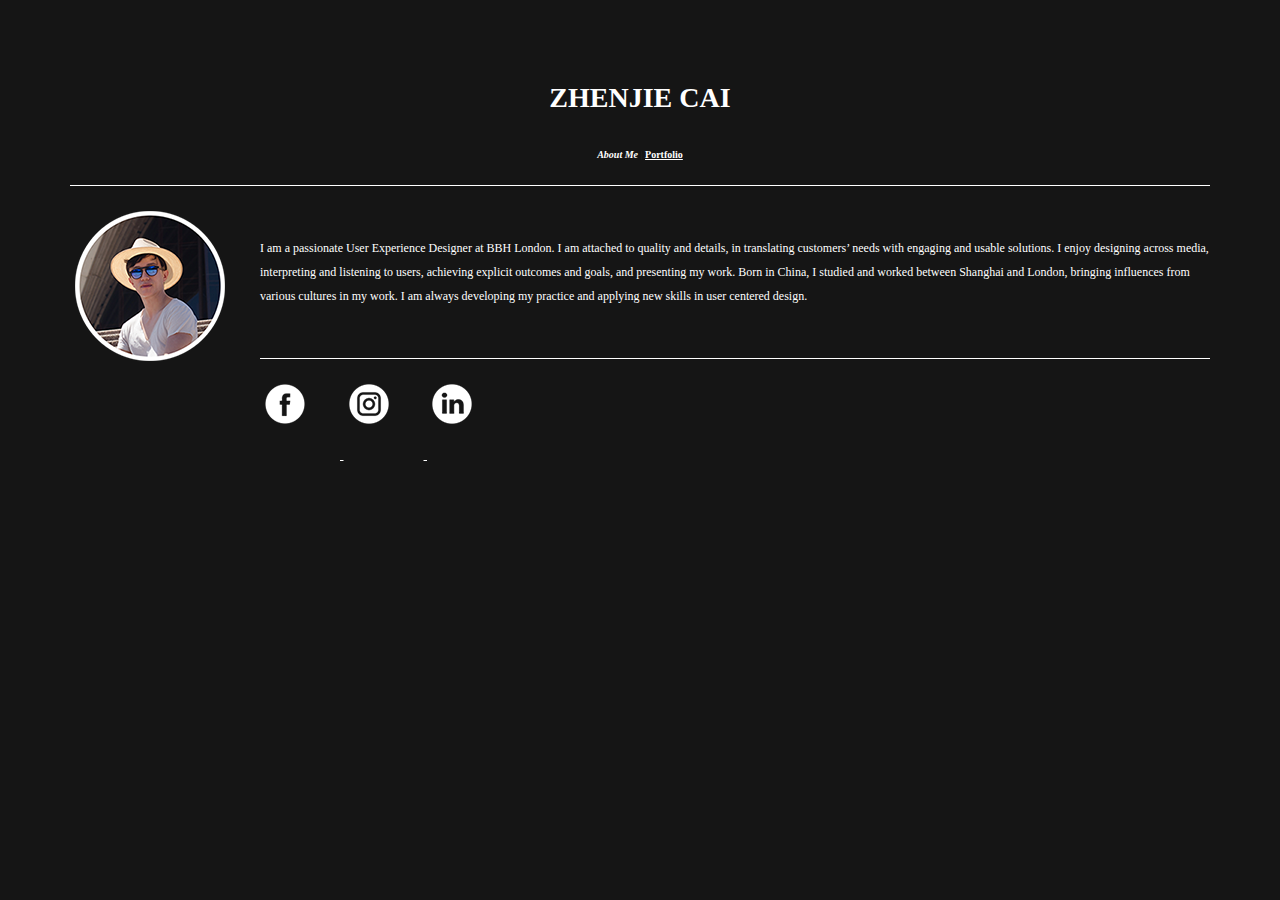
<file: index.html>
<!DOCTYPE html>
<html lang="en">
<head>
	<meta charset="UTF-8">
	<title>Zhenjie Cai | About Me</title>

	<link rel="stylesheet" href="css/style.css">

</head>
<body>	
	<h1>Zhenjie Cai</h1>

	<nav>
		<strong>About Me</strong>
		|
		<a href="portfolio.html">Portfolio</a>
	</nav>
	
	<hr>

	<img class="profile-image" src="images/zhenjie-image.png" alt="Zhenjie">

	<p>
		I am a passionate User Experience Designer at BBH London. I am attached to quality and details, in translating customers’ needs with engaging and usable solutions. I enjoy designing across media, interpreting and listening to users, achieving explicit outcomes and goals, and presenting my work. Born in China, I studied and worked between Shanghai and London, bringing influences from various cultures in my work. I am always developing my practice and applying new skills in user centered design.
	</p>

	<hr>

	<div class="social-icons img">

      <a target="_blank" href="https://www.facebook.com">
      	<img alt="facebook link" src="images/facebook.png">
      </a>

      <a target="_blank" href="https://www.instagram.com">
      	<img alt="instagram link" src="images/instagram.png">
      </a>

      <a target="_blank" href="https://www.linkedin.com/in/zhenjiecai/">
      	<img alt="linkedin link" src="images/linkedin.png">
      </a>
      
    </div>

	
</body>
</html>
</file>
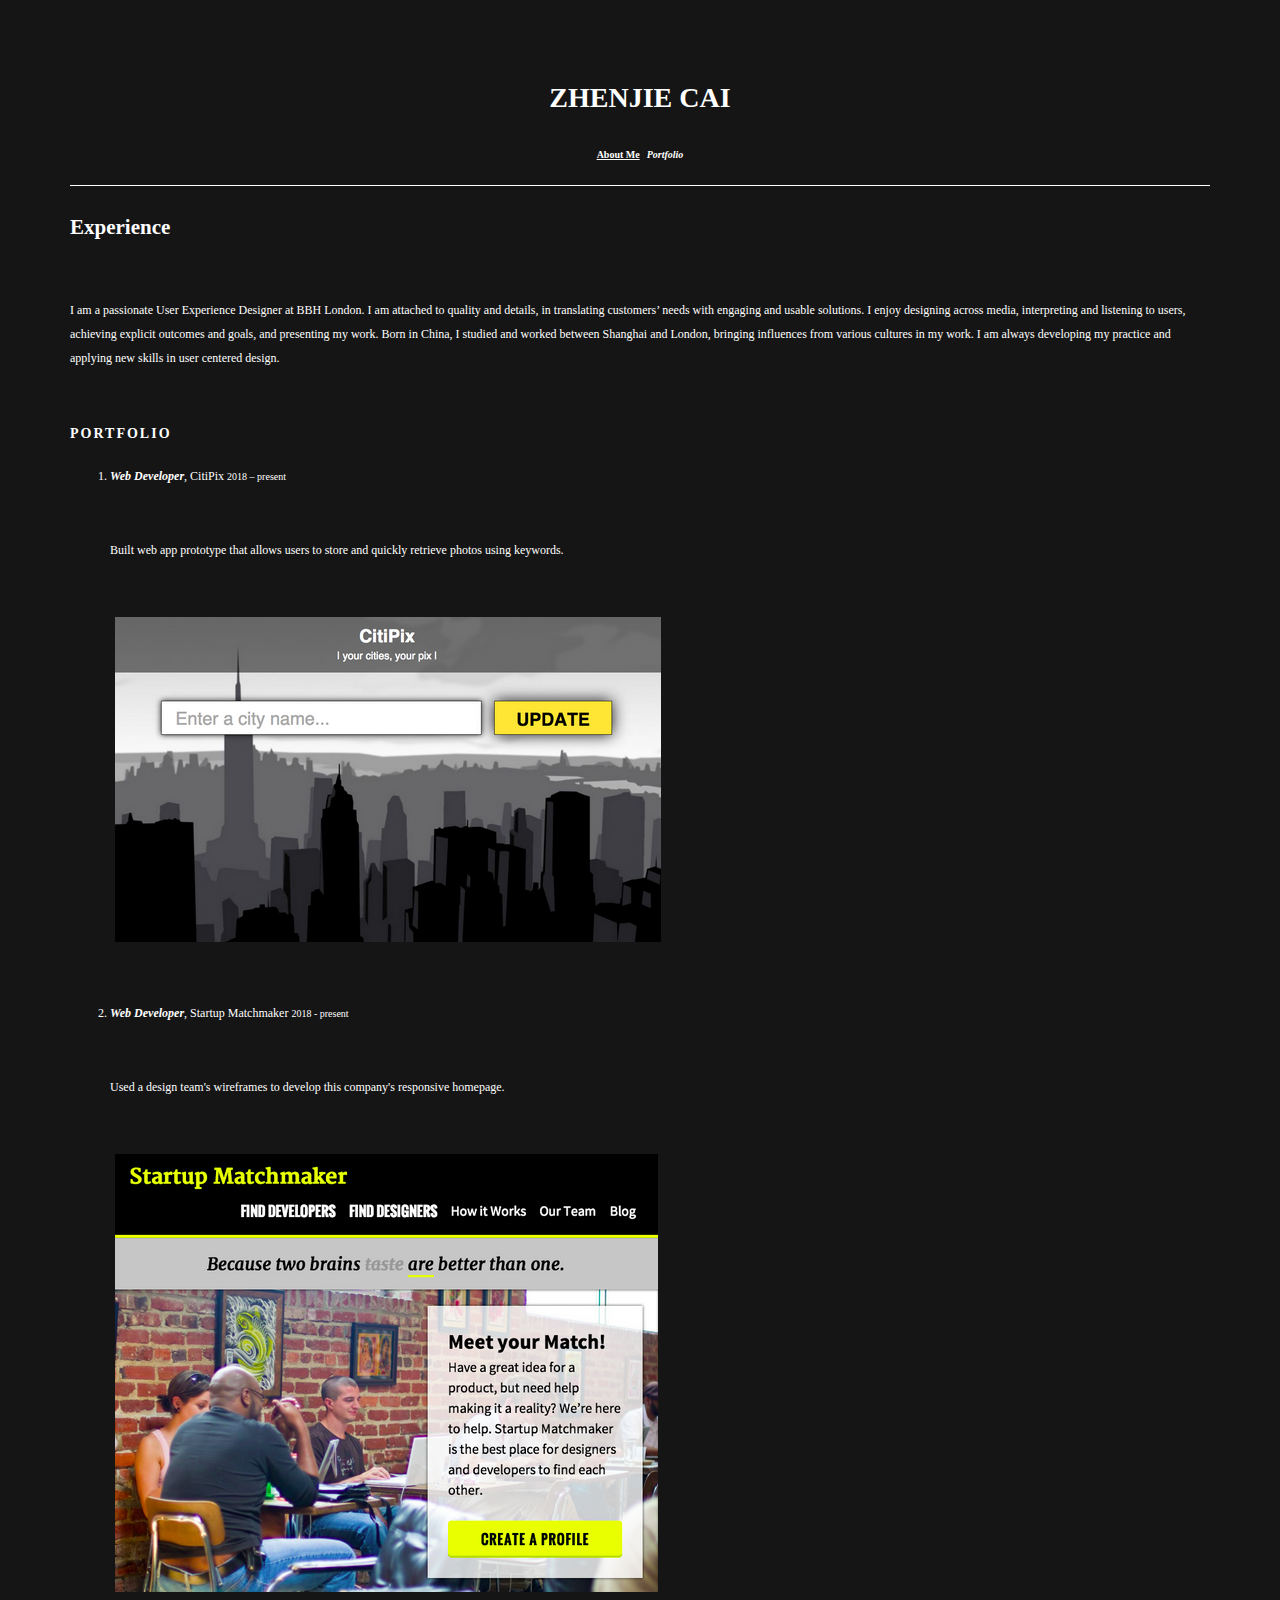
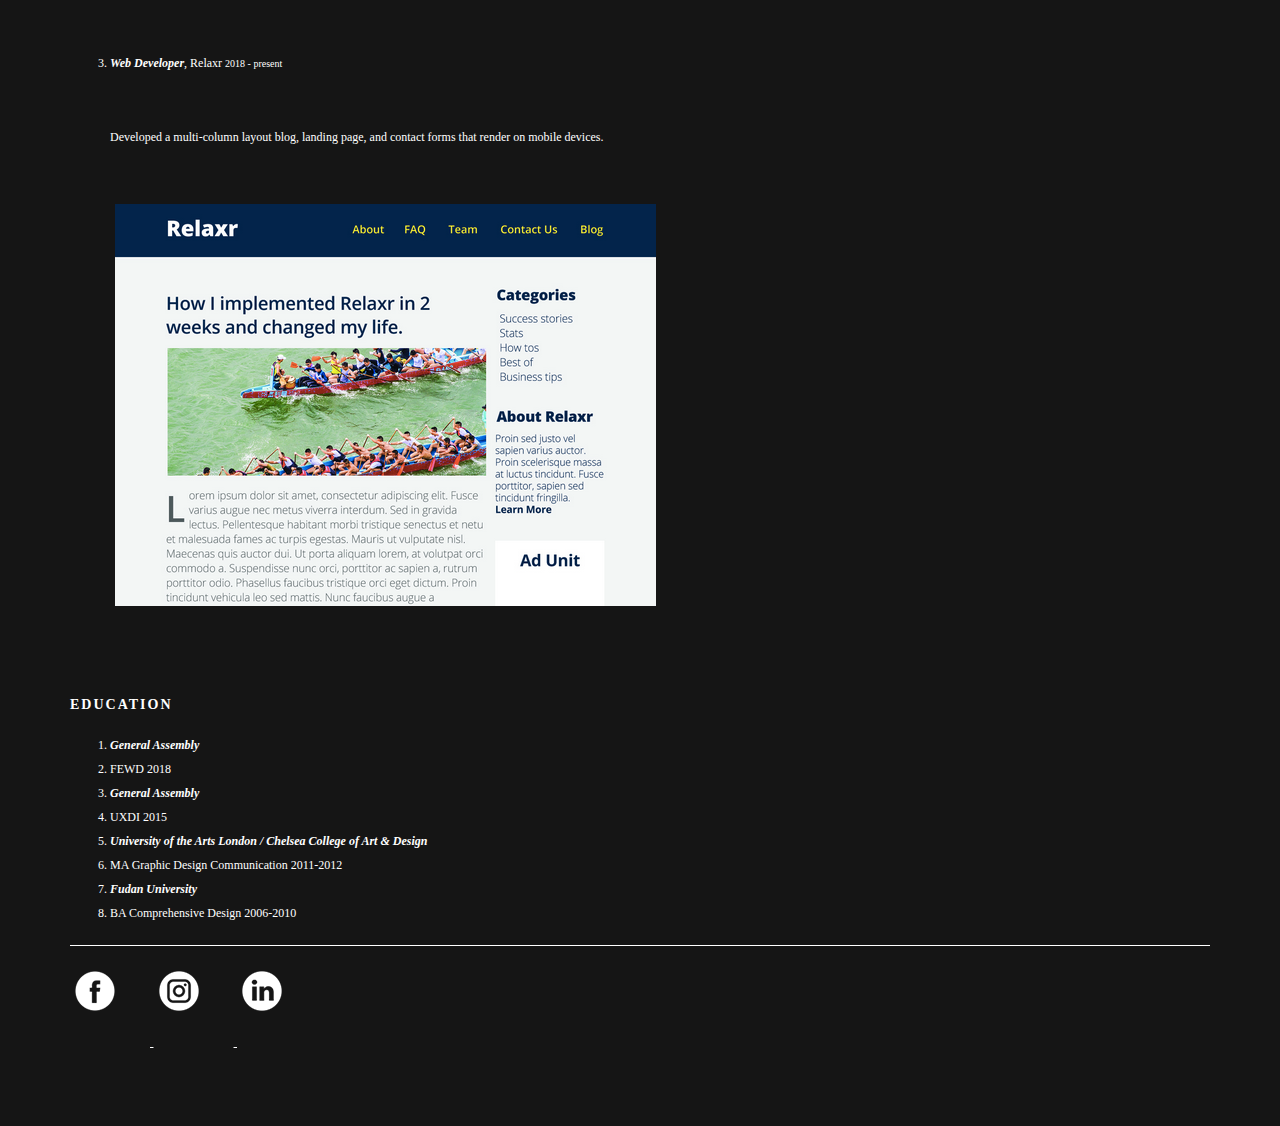
<file: portfolio.html>
<!DOCTYPE html>
<html lang="en">
<head>
	<meta charset="UTF-8">
	<title>Zhenjie Cai | Potfolio</title>

	<link rel="stylesheet" href="css/style.css">
</head>
<body>
	<h1>Zhenjie Cai</h1>
	
	<nav>
		<a href="index.html">About Me</a>
		|
		<strong>Portfolio</strong>
	</nav>


	<hr>

	<h2>Experience</h2>

	<p>
		I am a passionate User Experience Designer at BBH London. I am attached to quality and details, in translating customers’ needs with engaging and usable solutions. I enjoy designing across media, interpreting and listening to users, achieving explicit outcomes and goals, and presenting my work. Born in China, I studied and worked between Shanghai and London, bringing influences from various cultures in my work. I am always developing my practice and applying new skills in user centered design.
	</p>

	 <h3>Portfolio</h3>

	 <ul>
	 	<li>
	        <h4><strong>Web Developer</strong>, CitiPix <small> 2018 – present</small></h4>
	        <p>Built web app prototype that allows users to store and quickly retrieve photos using keywords.</p>
	        <img src="images/citipix_deliverable.png">
      	</li>

      	<li>
	        <h4><strong>Web Developer</strong>, Startup Matchmaker <small>2018 - present</small></h4>
	        <p>Used a design team's wireframes to develop this company's responsive homepage.</p>
	        <img src="images/startup_matchmaker_deliverable.png" >
      	</li>

      	<li>
	        <h4><strong>Web Developer</strong>, Relaxr <small> 2018 - present</small></h4>
	        <p>Developed a multi-column layout blog, landing page, and contact forms that render on mobile devices.</p>
	        <img src="images/relaxr_deliverable.png" >
      	</li>

    </ul>

    <h3>Education</h3>
    
    <ul>
      <li><strong>General Assembly</strong></li>
      		<li>FEWD 2018</li>

      <li><strong>General Assembly</strong></li>
       		<li>UXDI 2015</li>

      <li><strong>University of the Arts London / Chelsea College of Art & Design</strong></li>
      		<li>MA Graphic Design Communication  2011-2012</li>

      <li><strong>Fudan University</strong></li>
      		<li>BA Comprehensive Design 2006-2010</li>
    </ul>
    
    <hr>
    

	<div class="social-icons img">

      <a target="_blank" href="https://www.facebook.com">
      	<img alt="facebook link" src="images/facebook.png">
      </a>

      <a target="_blank" href="https://www.instagram.com">
      	<img alt="instagram link" src="images/instagram.png">
      </a>

      <a target="_blank" href="https://www.linkedin.com/in/zhenjiecai/">
      	<img alt="linkedin link" src="images/linkedin.png">
      </a>
      
    </div>
	
</body>
</html>
</file>
<file: css/style.css>
body {
  font-family: open sans;
  font-size: 14px;
  line-height: 2;
  margin: 30px;
  padding: 40px;
  background: #151515;
}

a {
  font-weight: bold;
  color: #ffffff;
}

small {
  color: #ffffff;
}

strong {
  color: #ffffff;
  font-style: italic;
}

h1 {
  text-transform: uppercase;
  font-weight: bold;
  text-align: center;
  color: #ffffff;
  margin-top: 0;
}

h2 {
  color: #ffffff;
}

h3 {
  font-size: 14px;
  color: #ffffff;
  text-transform: uppercase;
  letter-spacing: 2px;
  margin-top: 42px;
}

h4 {
  font-weight: normal;
  margin-bottom: 0;
  color: #ffffff;
}

p {
  font-family: open sans;
  margin-top: 50px;
  margin-bottom: 50px;
  color: #ffffff;
  font-size: 12px;
}

ul {
  list-style: dot;
}

ul p {
  color: #ffffff;
}

li {
  color: #ffffff;
  font-size: 12px;
}

hr {
  border: none;
  border-top: 1px solid #ffffff;
  margin: 20px 0;
  color: #ffffff;
}

img {
  margin-bottom: 30px;
  padding: 5px;
  text-align: center;
  margin-right: 30px;
}

.profile-image {
  float: left;
}

nav {
  color: #222222;
  text-align: center;
  font-size: 10px;
}
</file>
